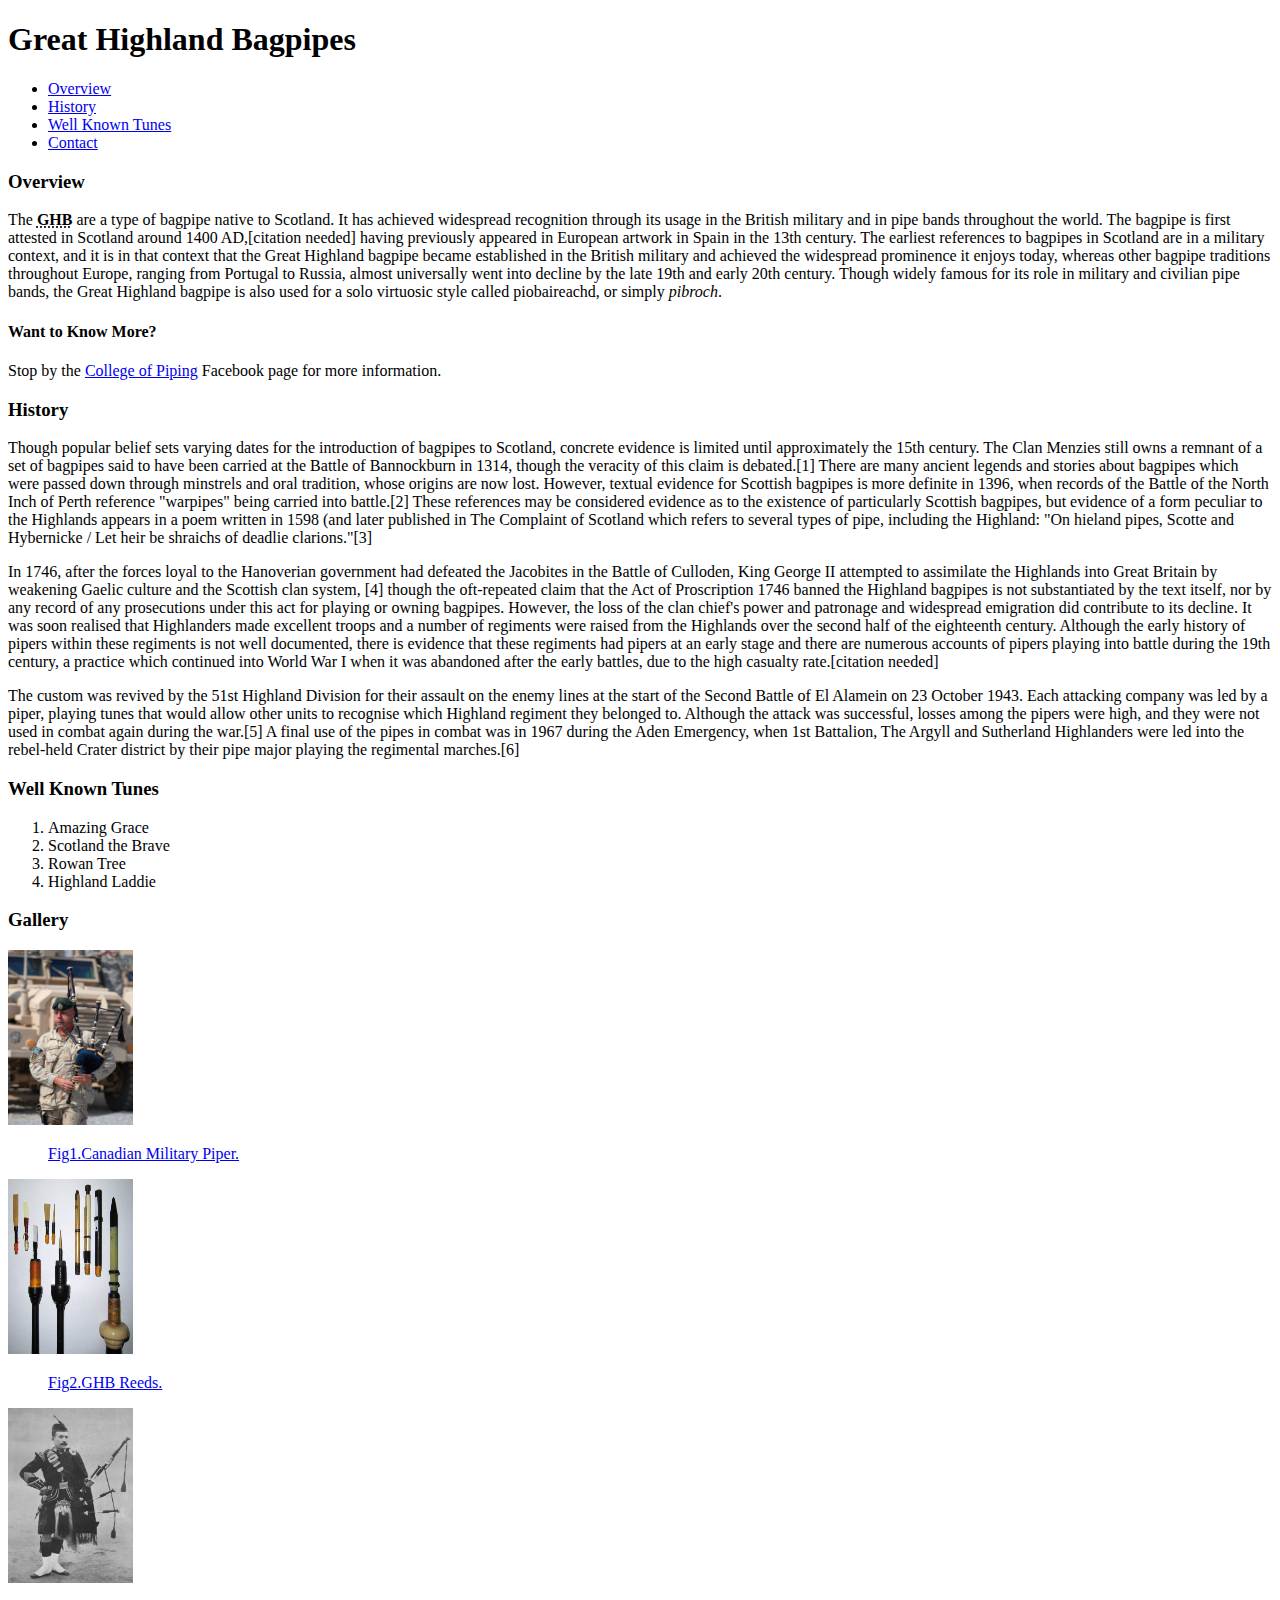
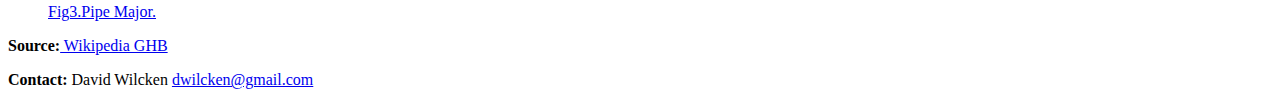
<file: project1/index.html>
<!DOCTYPE html>
<html lang="en">
<head>
    <meta charset="UTF-8">
    <title>Great Highland Bagpipes</title>
</head>


<body>
<h1><strong>Great Highland Bagpipes</strong></h1>

   <nav>
      <ul>
         <li><a href="#overview">Overview</a></li>
     	 <li><a href="#history">History</a></li>
    	 <li><a href="#tunes">Well Known Tunes</a></li>
    	 <li><a href="#contact">Contact</a></li>
      </ul>	 
	</nav>
	
<article>
    <a id="overview"></a>
    <h3>Overview</h3>
    <p>The <strong><abbr title="Great Highland Bagpipes">GHB</abbr></strong>  are a type 
    of bagpipe native to Scotland. It has achieved widespread recognition through its 
    usage in the British military and in pipe bands throughout the world. The bagpipe is 
    first attested in Scotland around 1400 AD,[citation needed] having previously appeared 
    in European artwork in Spain in the 13th century. The earliest references to bagpipes 
    in Scotland are in a military context, and it is in that context that the Great 
    Highland bagpipe became established in the British military and achieved the 
    widespread prominence it enjoys today, whereas other bagpipe traditions throughout 
    Europe, ranging from Portugal to Russia, almost universally went into decline by the 
    late 19th and early 20th century. Though widely famous for its role in military and 
    civilian pipe bands, the Great Highland bagpipe is also used for a solo virtuosic 
    style called piobaireachd, or simply <em>pibroch</em>.</p>  
    	<aside><h4>Want to Know More?</h4>
		<p>Stop by the <a href="https://www.facebook.com/The-College-of-Piping-1472910749643992/timeline/">
		College of Piping</a> Facebook page for more information.</p>
 		</aside>  

	<a id="history"></a>
    <h3>History</h3>
    <p>Though popular belief sets varying dates for the introduction of bagpipes to 
    Scotland, concrete evidence is limited until approximately the 15th century. The Clan 
    Menzies still owns a remnant of a set of bagpipes said to have been carried at the 
    Battle of Bannockburn in 1314, though the veracity of this claim is debated.[1] There 
    are many ancient legends and stories about bagpipes which were passed down through 
    minstrels and oral tradition, whose origins are now lost. However, textual evidence 
    for Scottish bagpipes is more definite in 1396, when records of the Battle of the 
    North Inch of Perth reference "warpipes" being carried into battle.[2] These 
    references may be considered evidence as to the existence of particularly Scottish 
    bagpipes, but evidence of a form peculiar to the Highlands appears in a poem written 
    in 1598 (and later published in The Complaint of Scotland which refers to several 
    types of pipe, including the Highland: "On hieland pipes, Scotte and Hybernicke / Let 
    heir be shraichs of deadlie clarions."[3]</p>
	
	<p>In 1746, after the forces loyal to the Hanoverian government had defeated the 
	Jacobites in the Battle of Culloden, King George II attempted to assimilate the 
	Highlands into Great Britain by weakening Gaelic culture and the Scottish clan system,
	[4] though the oft-repeated claim that the Act of Proscription 1746 banned the 
	Highland bagpipes is not substantiated by the text itself, nor by any record of any 
	prosecutions under this act for playing or owning bagpipes. However, the loss of the 
	clan chief's power and patronage and widespread emigration did contribute to its 
	decline. It was soon realised that Highlanders made excellent troops and a number of 
	regiments were raised from the Highlands over the second half of the eighteenth 
	century. Although the early history of pipers within these regiments is not well 
	documented, there is evidence that these regiments had pipers at an early stage and 
	there are numerous accounts of pipers playing into battle during the 19th century, a 
	practice which continued into World War I when it was abandoned after the early 
	battles, due to the high casualty rate.[citation needed]</p>
	
	<p>The custom was revived by the 51st Highland Division for their assault on the 
	enemy lines at the start of the Second Battle of El Alamein on 23 October 1943. Each 
	attacking company was led by a piper, playing tunes that would allow other units to 
	recognise which Highland regiment they belonged to. Although the attack was 
	successful, losses among the pipers were high, and they were not used in combat again 
	during the war.[5] A final use of the pipes in combat was in 1967 during the Aden 
	Emergency, when 1st Battalion, The Argyll and Sutherland Highlanders were led into 
	the rebel-held Crater district by their pipe major playing the regimental marches.[6]
	</p>
	
	<a id="tunes"></a>
    <h3>Well Known Tunes</h3>
    	<ol>
    		<li>Amazing Grace</li>
    		<li>Scotland the Brave</li>
    		<li>Rowan Tree</li>
    		<li>Highland Laddie</li>
    	</ol>	
    	
</article>
    
	<h3>Gallery</h3>

	<img src="Images/Afghanistan_bagpiper.jpg" width="125" height="175" alt="Afghanistan Bagpiper">
		<a href="https://upload.wikimedia.org/wikipedia/commons/6/60/Afghanistan_bagpiper.jpg"><figure><figcaption>Fig1.Canadian Military Piper.</figcaption></figure></a>

	<img src="Images/GHBreeds.jpg" width="125" height="175" alt="GHB Reeds">
		<a href="https://upload.wikimedia.org/wikipedia/commons/6/62/GHBreeds.jpg"><figure><figcaption>Fig2.GHB Reeds.</figcaption></figure></a>
	
	<img src="Images/HighlandersPiperMajor.jpg" width="125" height="175" alt="Pipe Major"> 
		<a href="https://upload.wikimedia.org/wikipedia/commons/f/f4/HighlandersPiperMajor.jpg"><figure><figcaption>Fig3.Pipe Major.</figcaption></figure></a>

<footer>
	<p><strong>Source:</strong><a href="https://en.wikipedia.org/wiki/Great_Highland_Bagpipe"> 
	Wikipedia GHB</a></p>
    
    <a id="contact"></a>
    <p><strong>Contact:</strong> David Wilcken <a href="mailto:dwilcken@gmail.com">dwilcken@gmail.com</a></p>
    
</footer>
</body>
</html>
</file>
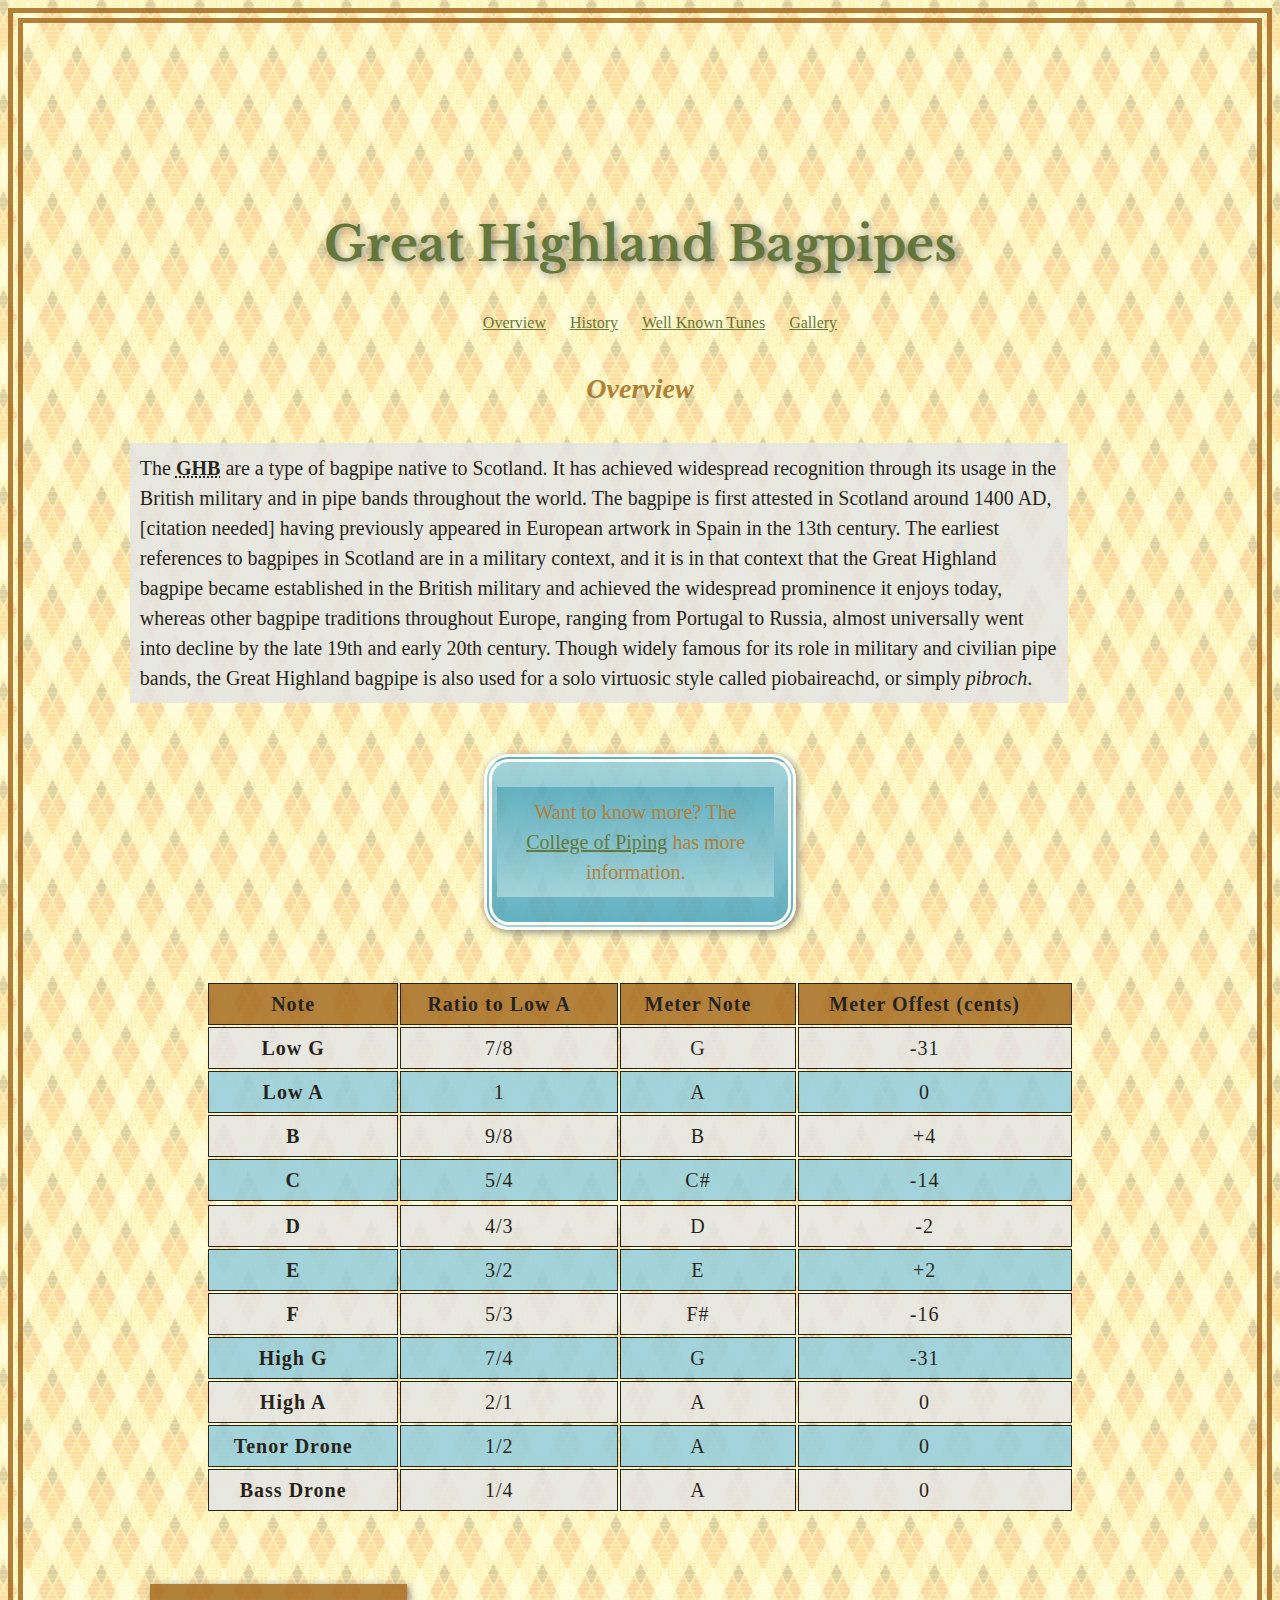
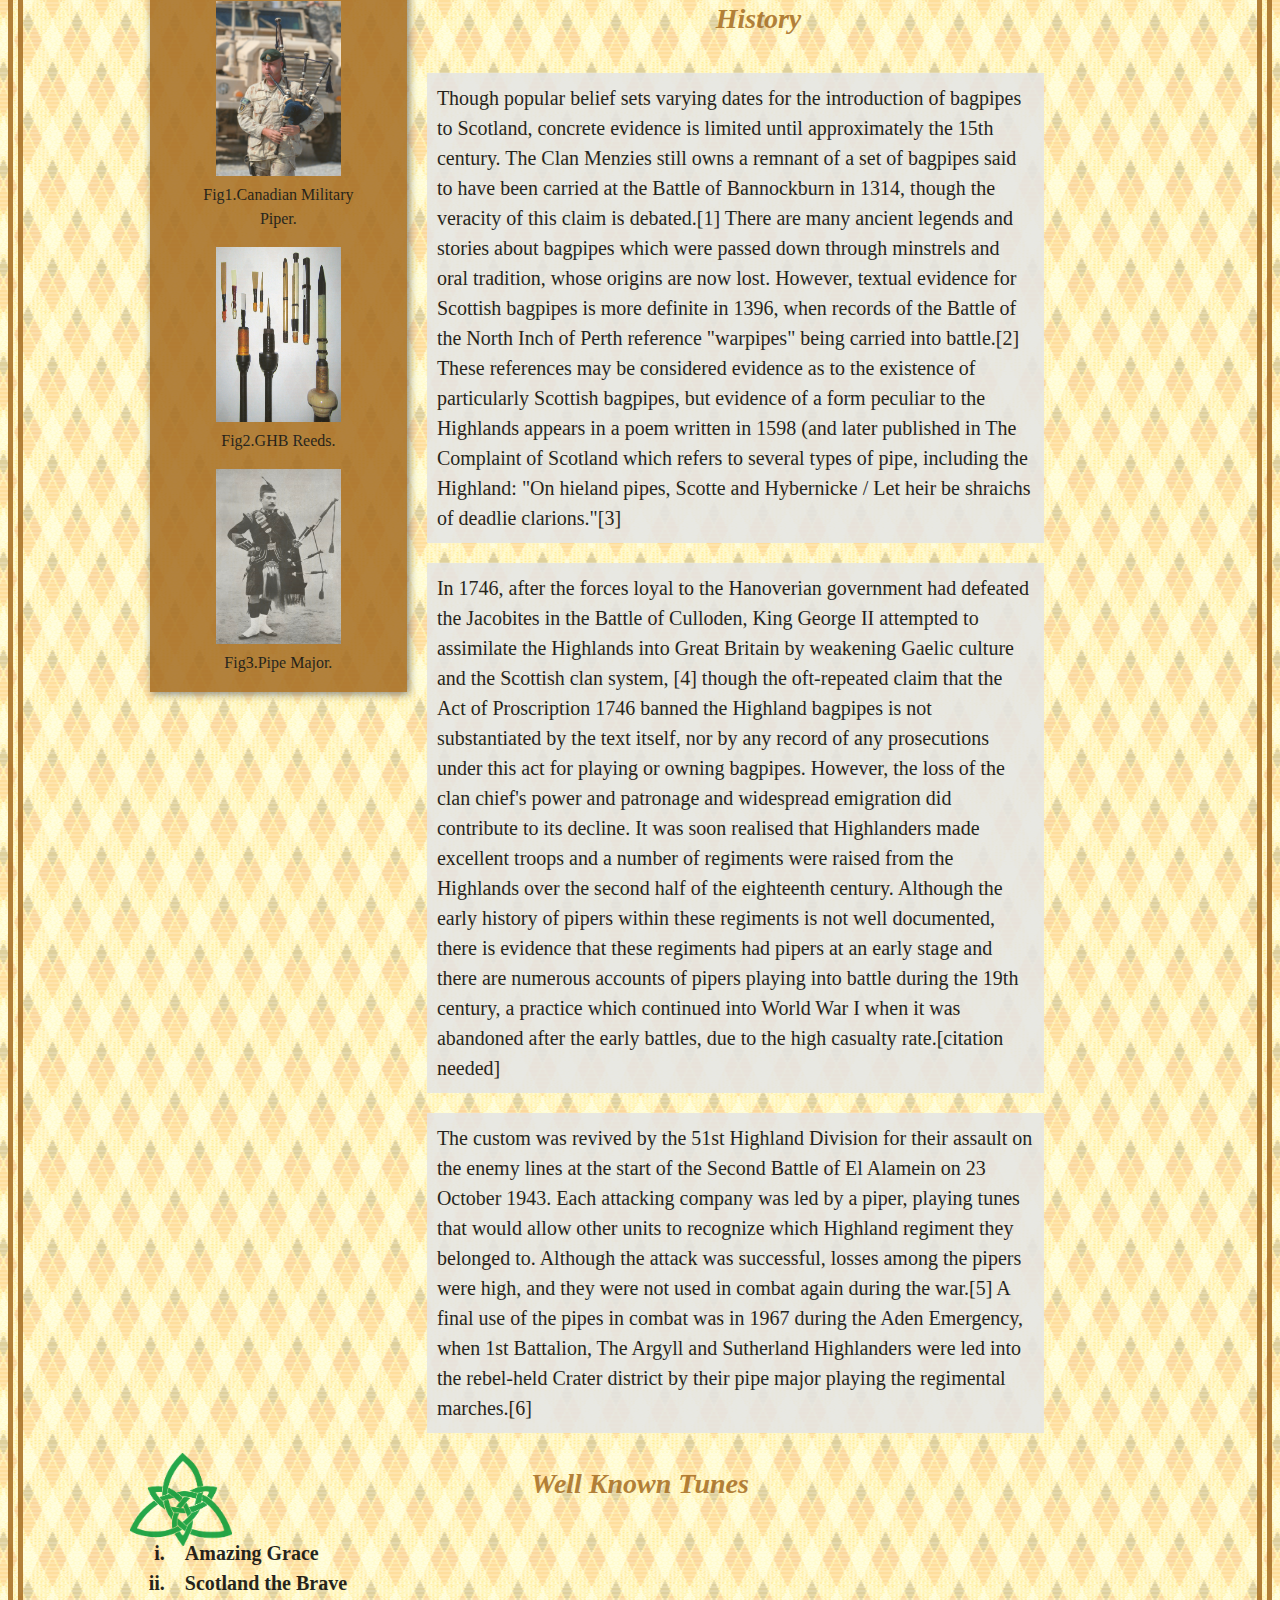
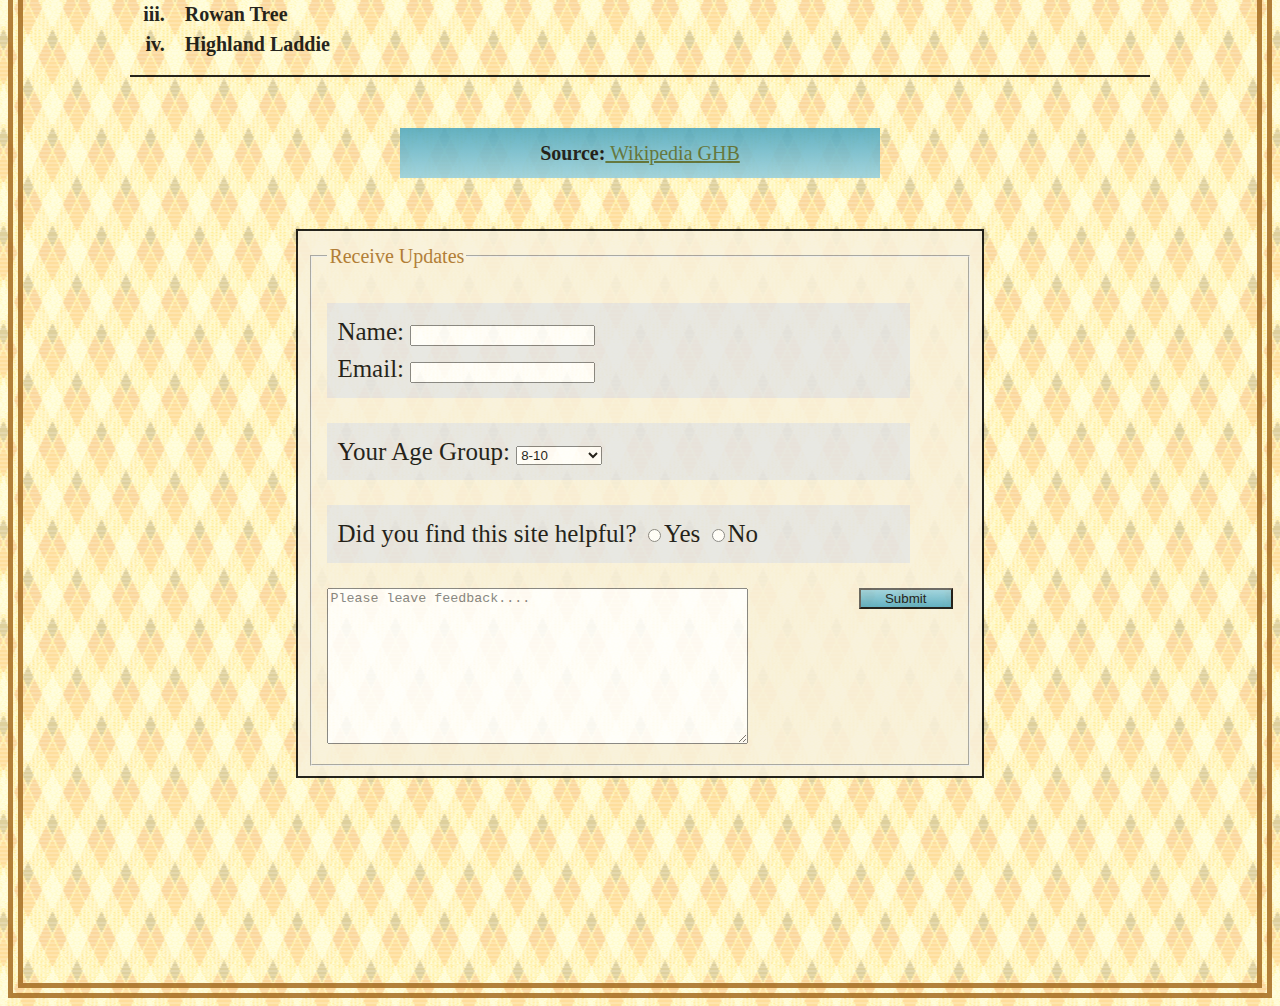
<file: project3/index.html>
<!DOCTYPE html>
<html lang="en">
	<head>
    	<meta charset="UTF-8">
    	<title>Great Highland Bagpipes</title>
    	<script src="js/script.js"></script>
   		<link href="css/styles.css" type="text/css" rel="stylesheet" />
   		<link href='https://fonts.googleapis.com/css?family=Libre+Baskerville:700' rel='stylesheet' />   	
	</head>
	<body>
		<section id="page">
			<header>
				<h1><strong>Great Highland Bagpipes</strong></h1> <!-- Main tile on Page -->
   			<nav id="nav">
      			<ul>
         			<li><a href="#overview">Overview</a></li>
     	 			<li><a href="#history">History</a></li>
    	 			<li><a href="#tunes">Well Known Tunes</a></li>
    	 			<li><a href="#gallery">Gallery</a></li>
      			</ul>
      			</nav>
   			</header>	
   			
   			
      				 
			
			<section id="overview">
				<h2><strong>Overview</strong></h2>
				<p>The <strong><abbr title="Great Highland Bagpipes">GHB</abbr></strong>  are a type 
				of bagpipe native to Scotland. It has achieved widespread recognition through its 
				usage in the British military and in pipe bands throughout the world. The bagpipe is 
				first attested in Scotland around 1400 AD,[citation needed] having previously appeared 
				in European artwork in Spain in the 13th century. The earliest references to bagpipes 
				in Scotland are in a military context, and it is in that context that the Great 
				Highland bagpipe became established in the British military and achieved the 
				widespread prominence it enjoys today, whereas other bagpipe traditions throughout 
				Europe, ranging from Portugal to Russia, almost universally went into decline by the 
				late 19th and early 20th century. Though widely famous for its role in military and 
				civilian pipe bands, the Great Highland bagpipe is also used for a solo virtuosic 
				style called piobaireachd, or simply <em>pibroch</em>.
				</p>  
			</section>
			<aside id="aside"> <!-- Aside link -->
					<p id="more">Want to know more? The <a href="https://www.facebook.com/The-College-of-Piping-1472910749643992/timeline/">
					College of Piping</a> has more information.</p>
			</aside> 
			<section>
				<table>
					<thead>
						<tr>
							<th scope="col">Note</th>
							<th scope="col">Ratio to Low A</th>
							<th scope="col">Meter Note</th>
							<th scope="col">Meter Offest (cents)</th>
						</tr>
					<thead>	
						<tbody>
							<tr class="even">
								<th scope="row" >Low G</th>
								<td>7/8</td>
								<td>G</td>
								<td>-31</td>
							</tr>
							<tr class="odd">
								<th scope="row">Low A</th>
								<td>1</td>
								<td>A</td>
								<td>0</td>
							</tr>
							<tr class="even">
								<th scope="row">B</th>
								<td>9/8</td>
								<td>B</td>
								<td>+4</td>
							</tr>
							<tr class="odd">
								<th scope="row">C</th>
								<td>5/4</td>
								<td>C#</td>
								<td>-14</td>
							<tr>
							<tr class="even">
								<th scope="row">D</th>
								<td>4/3</td>
								<td>D</td>
								<td>-2</td>
							</tr>
							<tr class="odd">
								<th scope="row">E</th>
								<td>3/2</td>
								<td>E</td>
								<td>+2</td>		
							</tr>
							<tr class="even">
								<th scope="row" >F</th>
								<td>5/3</td>
								<td>F#</td>
								<td>-16</td>
							</tr>
							<tr class="odd">
								<th scope="row">High G</th>
								<td>7/4</td>
								<td>G</td>
								<td>-31</td>
							</tr>
							<tr class="even">
								<th scope="row">High A</th>
								<td>2/1</td>
								<td>A</td>
								<td>0</td>
							</tr>
							<tr class="odd">
								<th scope="row">Tenor Drone</th>
								<td>1/2</td>
								<td>A</td>
								<td>0</td>
							</tr>
							<tr class="even">
								<th scope="row">Bass Drone</th>
								<td>1/4</td>
								<td>A</td>
								<td>0</td>
							</tr>									
						</tbody>
					</thead>	
				</table>
			</section> 
			<section id="gallery">
				 <!-- Image Gallery -->
					<figure id="piper">
						<a href="Images/Afghanistan_bagpiper.jpg">
						<img src="Images/Afghanistan_bagpiper.jpg" width="125" height="175" alt="Afghanistan Bagpiper"></a>
							<figcaption>Fig1.Canadian Military Piper.</figcaption>
					</figure>	
					<figure id="reeds">	
						<a href="Images/GHBreeds.jpg">
						<img src="Images/GHBreeds.jpg" width="125" height="175" alt="GHB Reeds"></a>
							<figcaption>Fig2.GHB Reeds.</figcaption>
					</figure>	
					<figure id="major">
						<a href="Images/HighlandersPiperMajor.jpg">
						<img src="Images/HighlandersPiperMajor.jpg" width="125" height="175" alt="Pipe Major"></a>
							<figcaption>Fig3.Pipe Major.</figcaption>
					</figure>
			</section>
			<section id="history">
				<h2><strong>History</strong></h2>
				<p>Though popular belief sets varying dates for the introduction of bagpipes to 
				Scotland, concrete evidence is limited until approximately the 15th century. The Clan 
				Menzies still owns a remnant of a set of bagpipes said to have been carried at the 
				Battle of Bannockburn in 1314, though the veracity of this claim is debated.[1] There 
				are many ancient legends and stories about bagpipes which were passed down through 
				minstrels and oral tradition, whose origins are now lost. However, textual evidence 
				for Scottish bagpipes is more definite in 1396, when records of the Battle of the 
				North Inch of Perth reference "warpipes" being carried into battle.[2] These 
				references may be considered evidence as to the existence of particularly Scottish 
				bagpipes, but evidence of a form peculiar to the Highlands appears in a poem written 
				in 1598 (and later published in The Complaint of Scotland which refers to several 
				types of pipe, including the Highland: "On hieland pipes, Scotte and Hybernicke / Let 
				heir be shraichs of deadlie clarions."[3]</p>
				<p>In 1746, after the forces loyal to the Hanoverian government had defeated the 
				Jacobites in the Battle of Culloden, King George II attempted to assimilate the 
				Highlands into Great Britain by weakening Gaelic culture and the Scottish clan system,
				[4] though the oft-repeated claim that the Act of Proscription 1746 banned the 
				Highland bagpipes is not substantiated by the text itself, nor by any record of any 
				prosecutions under this act for playing or owning bagpipes. However, the loss of the 
				clan chief's power and patronage and widespread emigration did contribute to its 
				decline. It was soon realised that Highlanders made excellent troops and a number of 
				regiments were raised from the Highlands over the second half of the eighteenth 
				century. Although the early history of pipers within these regiments is not well 
				documented, there is evidence that these regiments had pipers at an early stage and 
				there are numerous accounts of pipers playing into battle during the 19th century, a 
				practice which continued into World War I when it was abandoned after the early 
				battles, due to the high casualty rate.[citation needed]</p>
				<p>The custom was revived by the 51st Highland Division for their assault on the 
				enemy lines at the start of the Second Battle of El Alamein on 23 October 1943. Each 
				attacking company was led by a piper, playing tunes that would allow other units to 
				recognize which Highland regiment they belonged to. Although the attack was 
				successful, losses among the pipers were high, and they were not used in combat again 
				during the war.[5] A final use of the pipes in combat was in 1967 during the Aden 
				Emergency, when 1st Battalion, The Argyll and Sutherland Highlanders were led into 
				the rebel-held Crater district by their pipe major playing the regimental marches.[6]
				</p>
			</section>
			<section id="tunes">
				<h2><strong>Well Known Tunes</strong></h2>	
					<ol>
						<li>Amazing Grace</li>
						<li>Scotland the Brave</li>
						<li>Rowan Tree</li>
						<li>Highland Laddie</li>
					</ol>	
			</section>
											
			<footer> <!-- Footer with Source Link -->
				<p id="source"><strong>Source:</strong><a href="https://en.wikipedia.org/wiki/Great_Highland_Bagpipe"> 
				Wikipedia GHB</a></p>
				<form action="http://www.example.com/form.php" method="get">
					<fieldset id="form">
						<legend>Receive Updates</legend>
						<p>
							<label class="title" for="name">Name:</label>
							<input type="text" name="name" id="name" required>
							<br>
							<label class="contact" for="email">Email:</label>
							<input type="email" name="email" id="email" required>
						</p>
						<p>
							<label for="age" class="title">Your Age Group:</label>
								<select name="age" id="age">
									<option value="810">8-10</option>
									<option value="1120">11-20</option>
									<option value=2140>21-40</option>
									<option value="40older">41 or older</option>
								</select>	
						</p>
						<p>	
							<label class="question">Did you find this site helpful?</label>
								<input type="radio" name="helpful"  value="yes">Yes</input>
								<input type="radio" name="helpful" value="no">No</input>
						</p>
						<textarea label="Feedback" rows="10" cols="50" placeholder="Please leave feedback...."></textarea>
						<input id="sbutton" type="submit">			
					</fieldset>	
				</form>					
			</footer>
	</body>	
</html>
</file>
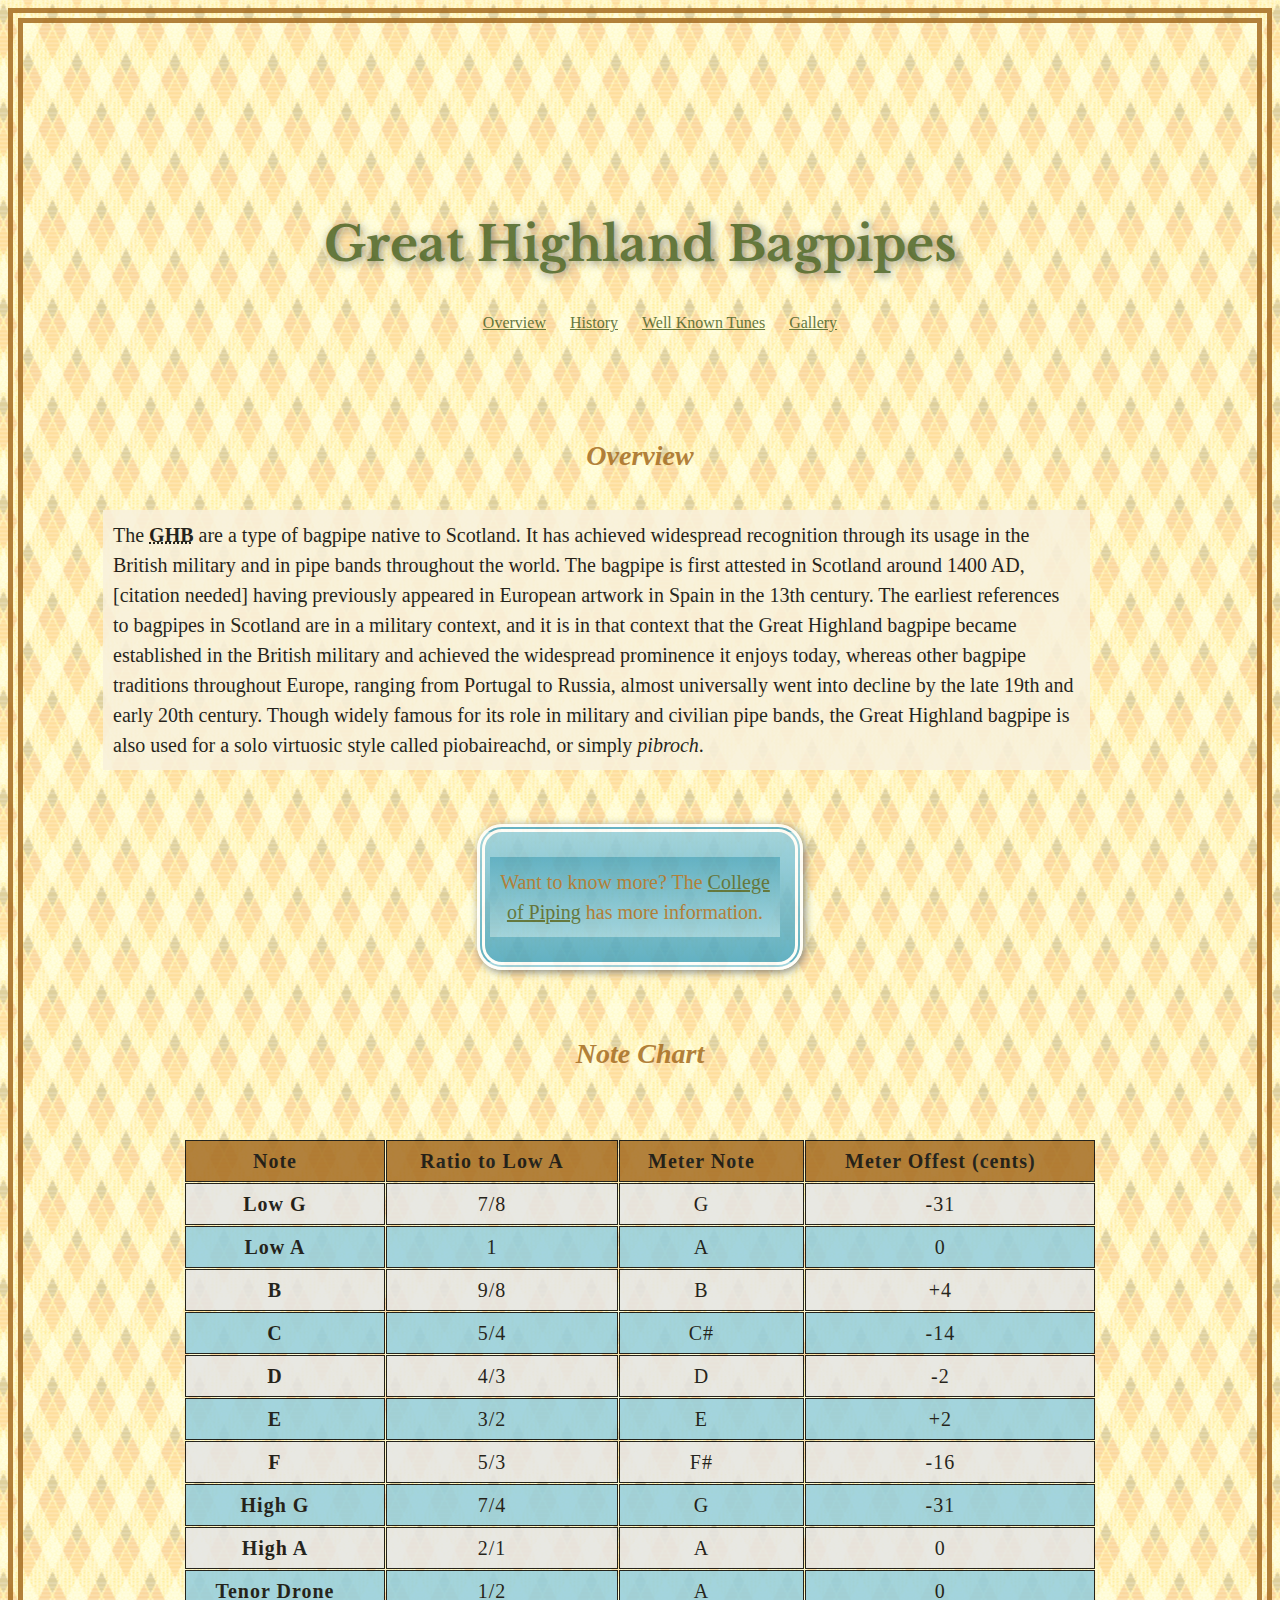
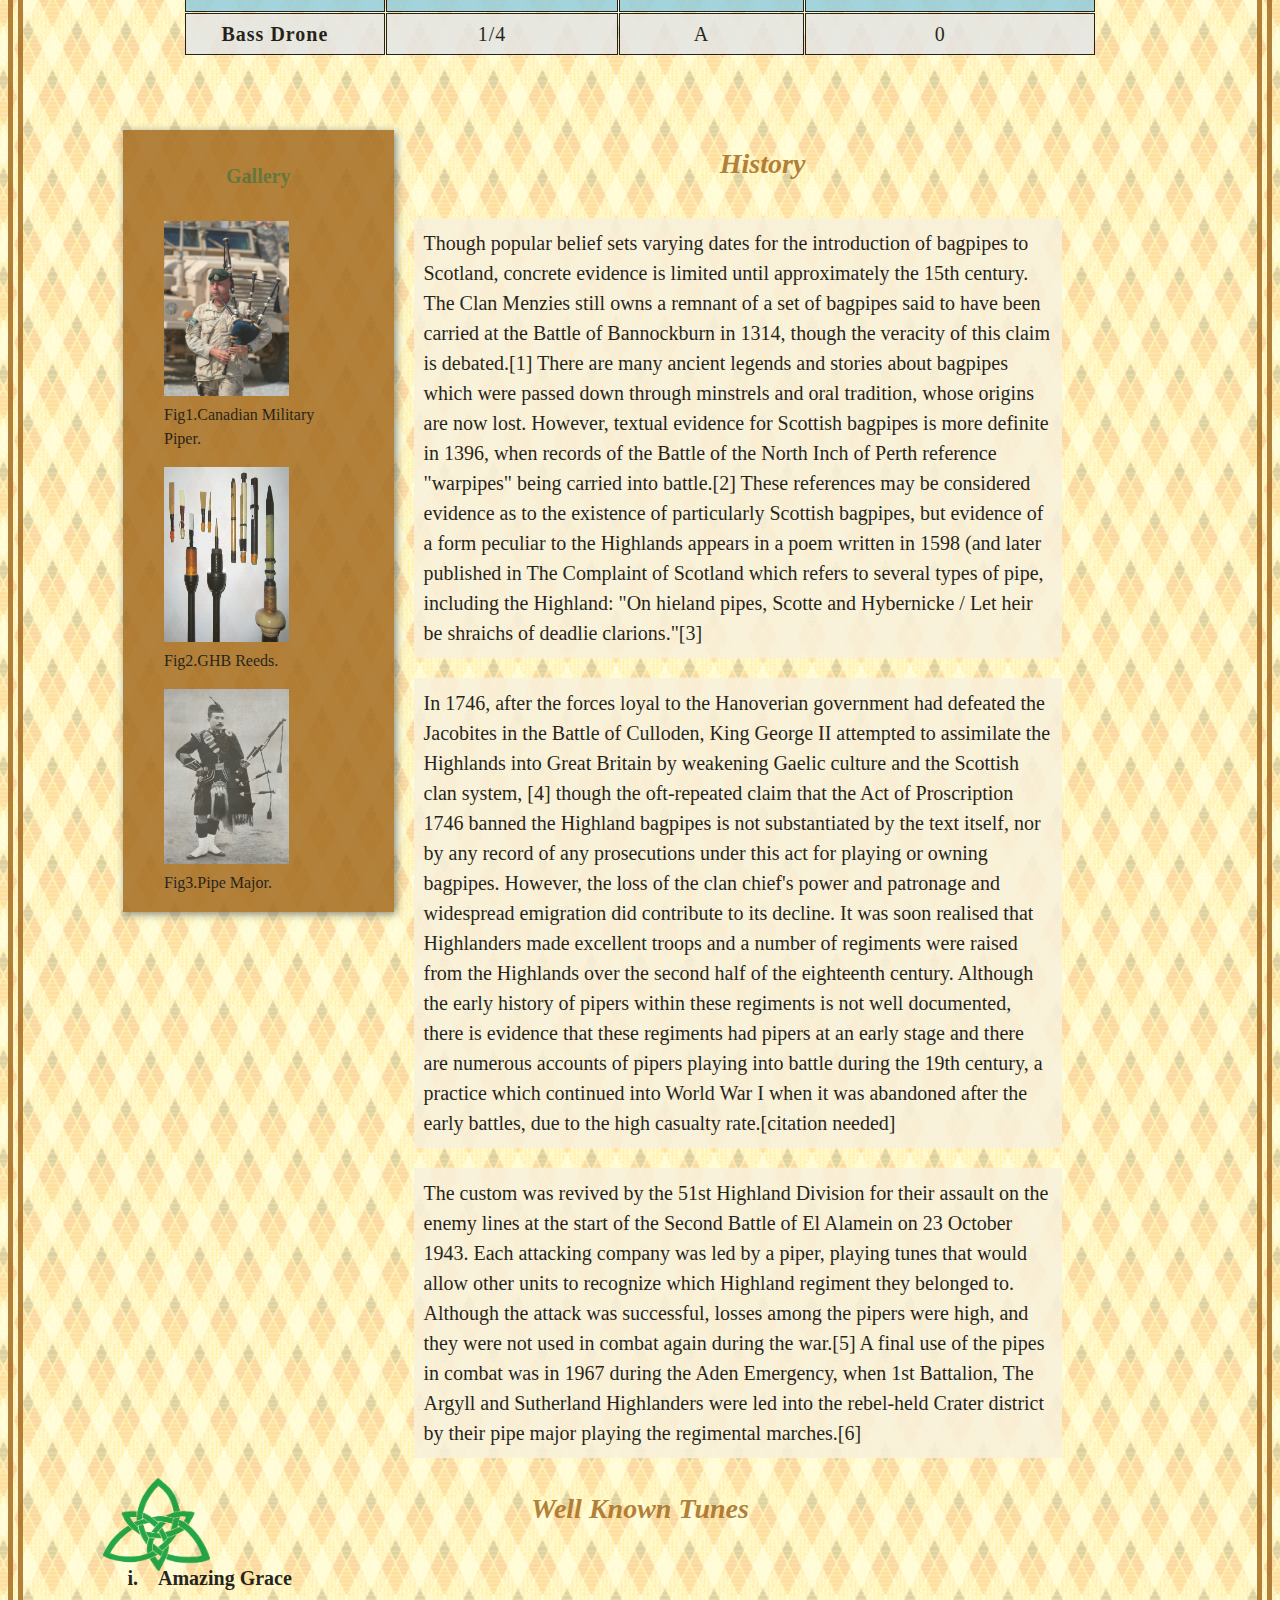
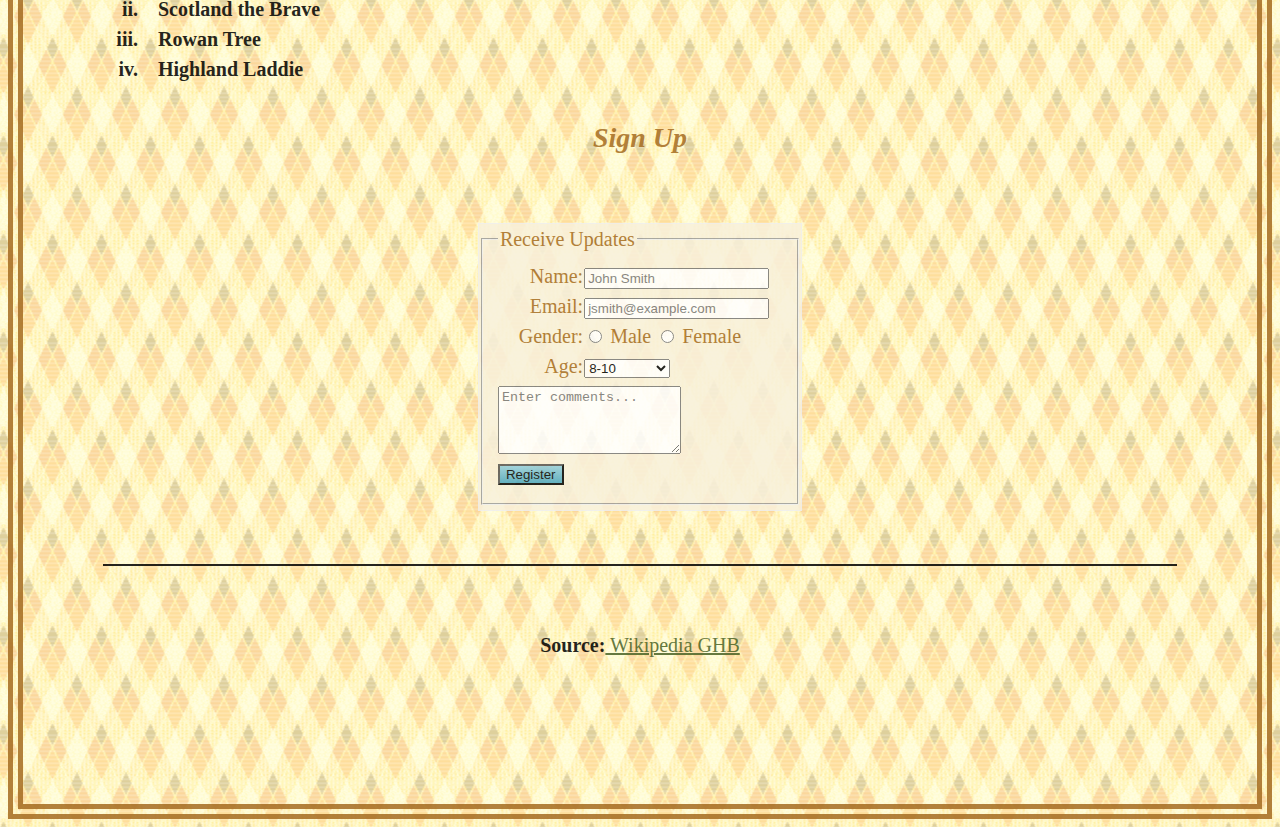
<file: project4/index.html>
<!DOCTYPE html>
<html lang="en">
	<head>
    	<meta charset="UTF-8">
    	<title>Great Highland Bagpipes</title>
    	<script src="js/script.js"></script>
   		<link href="css/styles.css" type="text/css" rel="stylesheet" />
   		<link href='https://fonts.googleapis.com/css?family=Libre+Baskerville:700' rel='stylesheet' />   	
	</head>
	<body>
		<section id="page"><!-- Header -->
			<header>
				<h1><strong>Great Highland Bagpipes</strong></h1> <!-- Main tile on Page -->
   			<nav id="nav">
      			<ul>
         			<li><a href="#overview">Overview</a></li>
     	 			<li><a href="#history">History</a></li>
    	 			<li><a href="#tunes">Well Known Tunes</a></li>
    	 			<li><a href="#gallery">Gallery</a></li>
      			</ul>
      			</nav>
   			</header>
   		</section>		
		<section id="overview"> <!-- Overview Section -->
			<h2><strong>Overview</strong></h2>
			<p>The <strong><abbr title="Great Highland Bagpipes">GHB</abbr></strong>  are a type 
			of bagpipe native to Scotland. It has achieved widespread recognition through its 
			usage in the British military and in pipe bands throughout the world. The bagpipe is 
			first attested in Scotland around 1400 AD,[citation needed] having previously appeared 
			in European artwork in Spain in the 13th century. The earliest references to bagpipes 
			in Scotland are in a military context, and it is in that context that the Great 
			Highland bagpipe became established in the British military and achieved the 
			widespread prominence it enjoys today, whereas other bagpipe traditions throughout 
			Europe, ranging from Portugal to Russia, almost universally went into decline by the 
			late 19th and early 20th century. Though widely famous for its role in military and 
			civilian pipe bands, the Great Highland bagpipe is also used for a solo virtuosic 
			style called piobaireachd, or simply <em>pibroch</em>.
			</p>  
		</section>
		<aside id="aside"> <!-- Aside link -->
				<p id="more">Want to know more? The <a href="https://www.facebook.com/The-College-of-Piping-1472910749643992/timeline/">
				College of Piping</a> has more information.</p>
		</aside> 
		<section> <!-- Table Section -->
			<h2>Note Chart</h2>
			<table>
			<thead>
				<tr>
					<th scope="col">Note</th>
					<th scope="col">Ratio to Low A</th>
					<th scope="col">Meter Note</th>
					<th scope="col">Meter Offest (cents)</th>
				</tr>
			</thead>	
				<tbody>
					<tr class="even">
						<th scope="row" >Low G</th>
						<td>7/8</td>
						<td>G</td>
						<td>-31</td>
					</tr>
					<tr class="odd">
						<th scope="row">Low A</th>
						<td>1</td>
						<td>A</td>
						<td>0</td>
					</tr>
					<tr class="even">
						<th scope="row">B</th>
						<td>9/8</td>
						<td>B</td>
						<td>+4</td>
					</tr>
					<tr class="odd">
						<th scope="row">C</th>
						<td>5/4</td>
						<td>C#</td>
						<td>-14</td>
					</tr>
					<tr class="even">
						<th scope="row">D</th>
						<td>4/3</td>
						<td>D</td>
						<td>-2</td>
					</tr>
					<tr class="odd">
						<th scope="row">E</th>
						<td>3/2</td>
						<td>E</td>
						<td>+2</td>		
					</tr>
					<tr class="even">
						<th scope="row" >F</th>
						<td>5/3</td>
						<td>F#</td>
						<td>-16</td>
					</tr>
					<tr class="odd">
						<th scope="row">High G</th>
						<td>7/4</td>
						<td>G</td>
						<td>-31</td>
					</tr>
					<tr class="even">
						<th scope="row">High A</th>
						<td>2/1</td>
						<td>A</td>
						<td>0</td>
					</tr>
					<tr class="odd">
						<th scope="row">Tenor Drone</th>
						<td>1/2</td>
						<td>A</td>
						<td>0</td>
					</tr>
					<tr class="even">
						<th scope="row">Bass Drone</th>
						<td>1/4</td>
						<td>A</td>
						<td>0</td>
					</tr>									
				</tbody>	
			</table>
		</section> 
		<section id="gallery"><!-- Image Gallery -->
			<h3>Gallery</h3>
				<figure id="piper">
					<a href="Images/Afghanistan_bagpiper.jpg">
					<img src="Images/Afghanistan_bagpiper.jpg" width="125" height="175" alt="Afghanistan Bagpiper"></a>
						<figcaption>Fig1.Canadian Military Piper.</figcaption>
				</figure>	
				<figure id="reeds">	
					<a href="Images/GHBreeds.jpg">
					<img src="Images/GHBreeds.jpg" width="125" height="175" alt="GHB Reeds"></a>
						<figcaption>Fig2.GHB Reeds.</figcaption>
				</figure>	
				<figure id="major">
					<a href="Images/HighlandersPiperMajor.jpg">
					<img src="Images/HighlandersPiperMajor.jpg" width="125" height="175" alt="Pipe Major"></a>
						<figcaption>Fig3.Pipe Major.</figcaption>
				</figure>
		</section>
		<section id="history"><!-- History section -->
			<h2><strong>History</strong></h2>
			<p>Though popular belief sets varying dates for the introduction of bagpipes to 
			Scotland, concrete evidence is limited until approximately the 15th century. The Clan 
			Menzies still owns a remnant of a set of bagpipes said to have been carried at the 
			Battle of Bannockburn in 1314, though the veracity of this claim is debated.[1] There 
			are many ancient legends and stories about bagpipes which were passed down through 
			minstrels and oral tradition, whose origins are now lost. However, textual evidence 
			for Scottish bagpipes is more definite in 1396, when records of the Battle of the 
			North Inch of Perth reference "warpipes" being carried into battle.[2] These 
			references may be considered evidence as to the existence of particularly Scottish 
			bagpipes, but evidence of a form peculiar to the Highlands appears in a poem written 
			in 1598 (and later published in The Complaint of Scotland which refers to several 
			types of pipe, including the Highland: "On hieland pipes, Scotte and Hybernicke / Let 
			heir be shraichs of deadlie clarions."[3]</p>
			<p>In 1746, after the forces loyal to the Hanoverian government had defeated the 
			Jacobites in the Battle of Culloden, King George II attempted to assimilate the 
			Highlands into Great Britain by weakening Gaelic culture and the Scottish clan system,
			[4] though the oft-repeated claim that the Act of Proscription 1746 banned the 
			Highland bagpipes is not substantiated by the text itself, nor by any record of any 
			prosecutions under this act for playing or owning bagpipes. However, the loss of the 
			clan chief's power and patronage and widespread emigration did contribute to its 
			decline. It was soon realised that Highlanders made excellent troops and a number of 
			regiments were raised from the Highlands over the second half of the eighteenth 
			century. Although the early history of pipers within these regiments is not well 
			documented, there is evidence that these regiments had pipers at an early stage and 
			there are numerous accounts of pipers playing into battle during the 19th century, a 
			practice which continued into World War I when it was abandoned after the early 
			battles, due to the high casualty rate.[citation needed]</p>
			<p>The custom was revived by the 51st Highland Division for their assault on the 
			enemy lines at the start of the Second Battle of El Alamein on 23 October 1943. Each 
			attacking company was led by a piper, playing tunes that would allow other units to 
			recognize which Highland regiment they belonged to. Although the attack was 
			successful, losses among the pipers were high, and they were not used in combat again 
			during the war.[5] A final use of the pipes in combat was in 1967 during the Aden 
			Emergency, when 1st Battalion, The Argyll and Sutherland Highlanders were led into 
			the rebel-held Crater district by their pipe major playing the regimental marches.[6]
			</p>
		</section>
		<section id="tunes"> <!-- Well known Tunes -->
			<h2><strong>Well Known Tunes</strong></h2>	
				<ol>
					<li>Amazing Grace</li>
					<li>Scotland the Brave</li>
					<li>Rowan Tree</li>
					<li>Highland Laddie</li>
				</ol>	
		</section>
		<section> <!-- Form Section -->
			<h2>Sign Up</h2>
			<form action="mailto:dwilcken@gmail.com">
				<fieldset id ="form">
					<legend>Receive Updates</legend>
						<div>
							<label for="name" class="title">Name:</label>
							<input type="text" id="name" placeholder="John Smith" name="name" />
						</div>
						<div>
							<label for="email" class="title">Email:</label>
							<input type="email" id="email" placeholder="jsmith@example.com" name="email" required />								
						</div>
						<div>	
							<span class="title">Gender:</span>
							<input type="radio" name="gender" id="male" value="M" />
							<label for="male" >Male</label>
							<input type="radio" name="gender" id="female" value="F" />
							<label for="female">Female</label>
						</div>
						<div>
							<label class="title">Age:</label>
							<select name="age" id="groups">
								<option value="810">8-10</option>
								<option value="1120">11-20</option>
								<option value=2140>21-40</option>
								<option value="40older">41 or older</option>
							</select>
						</div>
						<div>
							<textarea name="comments" cols="20" rows="4" placeholder="Enter comments..."></textarea>
						</div>
						<div>	
							<input type="submit" value="Register" id="submit" />
						</div>
				</fieldset>
			</form>
		</section>			
		<footer> <!-- Footer with Source Link -->
			<p id="source"><strong>Source:</strong><a href="https://en.wikipedia.org/wiki/Great_Highland_Bagpipe"> 
			Wikipedia GHB</a></p>			
		</footer>
	</body>	
</html>
</file>
<file: project3/css/styles.css>
/* Main body of website */
	body {
		font-family: "Times New Roman", Times, serif;
		line-height: 1.5;
		background-color: #bebebe;
		opacity: .85;
		border: 15px double #a56c21;
		padding: 80px;
		background-image: url("../Images/pattern_129.gif");
		background-repeat: repeat;
		background-position: center;
		}
	#page {
		max-width: 95%;
		min-width: 60%;
		margin: 5% auto 5% auto;
		padding: 20px;	
		text-align: center;	
		overflow: auto;
		}	
/*  Lists */
	#nav ul li {
		display: inline;
		padding: 10px;
		text-align: center;
		}		
	#tunes ol li {
		padding: 15px;
		text-align: center;
		list-style-type: lower-roman;
		line-height: .01;
		font-size: 1.25em;
		text-align:left;
		font-weight: bold;
		}
/* Headings H1 & H2 */		
	h1 { /* Main heading */
		font: 3.0em 'Libre Baskerville', serif;
		color: #4b6326;
		text-shadow: 2px 2px 8px #727272;
		padding: 5px;
		text-align: center;		
		}
	h2 { /* Sub-headings */
		font-size: 1.75em;
		color: #a56c21;
		padding: 10px;
		text-align:center;
		font-style: italic;
		}			
/* Paragraphs */
	p {
		color: #000000;
		width: 90%;
		padding: 10px;
		font-size: 1.25em;
		text-align:left;
		background-color: #e5e5e5;
		}			
/* Aside area styling */	
	#aside {
		width: 28%;
		padding: 5px;
		border: 8px double #ffffff;
		border-radius: 25px;
		box-shadow: 2px 2px 8px #727272;
		/* Permalink - use to edit and share this gradient: http://colorzilla.com/gradient-editor/#93cede+0,75bdd1+41,49a5bf+100;Blue+3D+%235 */
		background: linear-gradient(to bottom,  #93cede 0%,#75bdd1 41%,#49a5bf 100%); /* W3C */
		margin: 5% auto 5% auto;
		}
	#more {
		text-align: center;
		color: #a56c21;
		/* Permalink - use to edit and share this gradient: http://colorzilla.com/gradient-editor/#93cede+0,75bdd1+41,49a5bf+100;Blue+3D+%235 */
		background: linear-gradient(to top,  #93cede 0%,#75bdd1 41%,#49a5bf 100%); /* W3C */
		}	
/* Pseudo Classes*/
	a:link{
		color: #4b6326;
		}
	a:visited{
		color: #5E5C58;
		}
	a:hover{
		color: #4045ba;
		}	
	a:active{
		color: #54a54c;
		}	
/* Image styling */	
	#history {
		float: left;
		width: 65%;
		}
	#gallery {
		height:75%;
		float: left;
		width: 25%;	
		box-shadow: 2px 2px 8px #727272;	
		padding:1px;
		margin: 20px;
		background-color: #a56c21;
		}
	#tunes {
		background-image: url("../Images/celtic.gif");
		background-repeat: no-repeat;
		background-size: 10% 45%;
		clear: both;
		}								
/* Footer styling */	
	footer {
		width: 100%;
		border-top: 2px solid #000;
		overflow: auto;
		}	
	#source {
		text-align:center;
		/* Permalink - use to edit and share this gradient: http://colorzilla.com/gradient-editor/#93cede+0,75bdd1+41,49a5bf+100;Blue+3D+%235 */
		background: linear-gradient(to top,  #93cede 0%,#75bdd1 41%,#49a5bf 100%); /* W3C */
		width: 45%;
		margin: 5% auto 5% auto;
		}	
/* Table */
	table {
		border-spacing: 1%;
		margin: 5% auto 5% auto;
		width: 85%;
		}
	thead {
		background-color:#a56c21;
		} 
	th, td {
		padding: 5px 30px 5px 10px;
		border-spacing: 0px;
		font-size:1.25em;
		margin: 0px;
		text-align: center;
		border-top: 1px solid;
		border-bottom: 1px solid;
		border-right: 1px solid;
		border-left: 1px solid;	
		letter-spacing: .05em;
		}
	.odd {
		background-color: #93cede;
		}	
	.even {
		background-color: #e5e5e5;
		}
	tr:hover {
		background-color: #4b6326;
		}			
	form {
		background-color: #f9f1dc;
		margin: 5% auto 5% auto;;
		width: 65%;
		font-size: 1.25em;
		padding: 10px;
		border: 2px solid #000;
		text-align: left;
		color: #a56c21;
		}	
	select:hover {
		border: 1px solid #006;
		background: #ffc;
		}	
	textarea:focus {
		border: 2px solid #93cede;
		}	
	#name:hover {
		border: 1px solid #006;
		background: #ffc;
		}
	#email:hover {
		border: 1px solid #006;
		background: #ffc;
		}
	#sbutton {
		/* Permalink - use to edit and share this gradient: http://colorzilla.com/gradient-editor/#93cede+0,75bdd1+41,49a5bf+100;Blue+3D+%235 */
		background: linear-gradient(to bottom,  #93cede 0%,#75bdd1 41%,#49a5bf 100%); /* W3C */
		width: 15%;
		float: right;
		}
	#sbutton:active {
		/* Permalink - use to edit and share this gradient: http://colorzilla.com/gradient-editor/#93cede+0,75bdd1+41,49a5bf+100;Blue+3D+%235 */
		background: linear-gradient(to top,  #93cede 0%,#75bdd1 41%,#49a5bf 100%); /* W3C */
		}
</file>
<file: project4/css/styles.css>
/* Main body of website */
	body {
		font-family: "Times New Roman", Times, serif;
		line-height: 1.5;
		background-color: #bebebe;
		opacity: .85;
		border: 15px double #a56c21;
		padding: 80px;
		background-image: url("../Images/pattern_129.gif");
		background-repeat: repeat;
		background-position: center;
		}
	#page {
		max-width: 95%;
		min-width: 60%;
		margin: 5% auto 5% auto;
		padding: 20px;	
		text-align: center;	
		overflow: auto;
		}	
/*  Lists */
	#nav ul li {
		display: inline;
		padding: 10px;
		text-align: center;
		}		
	#tunes ol li {
		padding: 15px;
		text-align: center;
		list-style-type: lower-roman;
		line-height: .01;
		font-size: 1.25em;
		text-align:left;
		font-weight: bold;
		}
/* Headings H1 & H2 */		
	h1 { /* Main heading */
		font: 3.0em 'Libre Baskerville', serif;
		color: #4b6326;
		text-shadow: 2px 2px 8px #727272;
		padding: 5px;
		text-align: center;		
		}
	h2 { /* Sub-headings */
		font-size: 1.75em;
		color: #a56c21;
		padding: 10px;
		text-align:center;
		font-style: italic;
		}	
	h3 { /* Sub-headings */
		font-size: 1.25em;
		color: #4b6326;
		padding: 10px;
		text-align:center;
		}			
/* Paragraphs */
	p {
		color: #000000;
		width: 90%;
		padding: 10px;
		font-size: 1.25em;
		text-align:left;
		background-color: #f9f1dc;
		}			
/* Aside area styling */	
	#aside {
		width: 28%;
		padding: 5px;
		border: 8px double #ffffff;
		border-radius: 25px;
		box-shadow: 2px 2px 8px #727272;
		/* Permalink - use to edit and share this gradient: http://colorzilla.com/gradient-editor/#93cede+0,75bdd1+41,49a5bf+100;Blue+3D+%235 */
		background: linear-gradient(to bottom,  #93cede 0%,#75bdd1 41%,#49a5bf 100%); /* W3C */
		margin: 5% auto 5% auto;
		}
	#more {
		text-align: center;
		color: #a56c21;
		/* Permalink - use to edit and share this gradient: http://colorzilla.com/gradient-editor/#93cede+0,75bdd1+41,49a5bf+100;Blue+3D+%235 */
		background: linear-gradient(to top,  #93cede 0%,#75bdd1 41%,#49a5bf 100%); /* W3C */
		}	
/* Pseudo Classes*/
	a:link{
		color: #4b6326;
		}
	a:visited{
		color: #5E5C58;
		}
	a:hover{
		color: #4045ba;
		}	
	a:active{
		color: #54a54c;
		}	
/* Image styling */	
	#history {
		float: left;
		width: 65%;
		}
	#gallery {
		height:75%;
		float: left;
		width: 25%;	
		box-shadow: 2px 2px 8px #727272;	
		padding:1px;
		margin: 20px;
		background-color: #a56c21;
		overflow: auto;
		}
	#tunes {
		background-image: url("../Images/celtic.gif");
		background-repeat: no-repeat;
		background-size: 10% 45%;
		clear: both;
		}								
/* Footer styling */	
	footer {
		width: 100%;
		border-top: 2px solid #000;
		overflow: auto;
		}	
	#source {
		text-align:center;
		/* Permalink - use to edit and share this gradient: http://colorzilla.com/gradient-editor/#93cede+0,75bdd1+41,49a5bf+100;Blue+3D+%235 */
		background: none; 
		width: 45%;
		margin: 5% auto 5% auto;
		}	
/* Table */
	table {
		border-spacing: 1px;
		margin: 5% auto 5% auto;
		width: 85%;
		}
	thead {
		background-color:#a56c21;
		} 
	th, td {
		padding: 5px 30px 5px 10px;
		border-spacing: 0px;
		font-size:1.25em;
		margin: 0px;
		text-align: center;
		border-top: 1px solid;
		border-bottom: 1px solid;
		border-right: 1px solid;
		border-left: 1px solid;	
		letter-spacing: .05em;
		}
	.odd {
		background-color: #93cede;
		}	
	.even {
		background-color: #e5e5e5;
		}
	tr:hover {
		background-color: #4b6326;
		}			
/* Form */
	form {
		border: 1px solid #efefef;
		margin: 5% auto 5% auto;
		padding-bottom: 5px;
		width: 30%;
		background-color:#f9f1dc;
		overflow: auto;
		font-size: 1.25em;
		color: #a56c21;
		}
	.title {
		float: left;
		width: 30%;
		text-align: right;
		padding-right: 1px;
		}
	.radio-buttons label {
		float: none;
		}	
	#submit {
		/* Permalink - use to edit and share this gradient:http://colorzilla.com/gradient-editor/#93cede+0,75bdd1+41,49a5bf+100;Blue+3D+%235 */
		background: linear-gradient(to bottom,  #93cede 0%,#75bdd1 41%,#49a5bf 100%); /* W3C */
		float: left;
		clear: left;
		margin: 5px 0px;
		}		
	#submit:active {
		/* Permalink - use to edit and share this gradient: http://colorzilla.com/gradient-editor/#93cede+0,75bdd1+41,49a5bf+100;Blue+3D+%235 */
		background: linear-gradient(to top,  #93cede 0%,#75bdd1 41%,#49a5bf 100%); /* W3C */
		}
	#name:hover {
		border: 1px solid #006;
		background: #ffc;
		}
	#name:focus {
		border: 1px solid #93cede;
		}
	#email:hover {
		border: 1px solid #006;
		background: #ffc;
		}
	#email:focus {
		border: 1px solid #93cede;
		}
	#groups:hover {
		border: 1px solid #006;
		background: #ffc;
		}
	#groups:focus {
		border: 1px solid #93cede;
		}	
	textarea {
		float: left;
		clear: left;
		padding: 3px;
		margin: 5px 0px;
		}
	textarea:hover {
		border: 1px solid #006;
		background: #ffc;
		}
	textarea:focus {
		border: 1px solid #93cede;
		}
</file>
